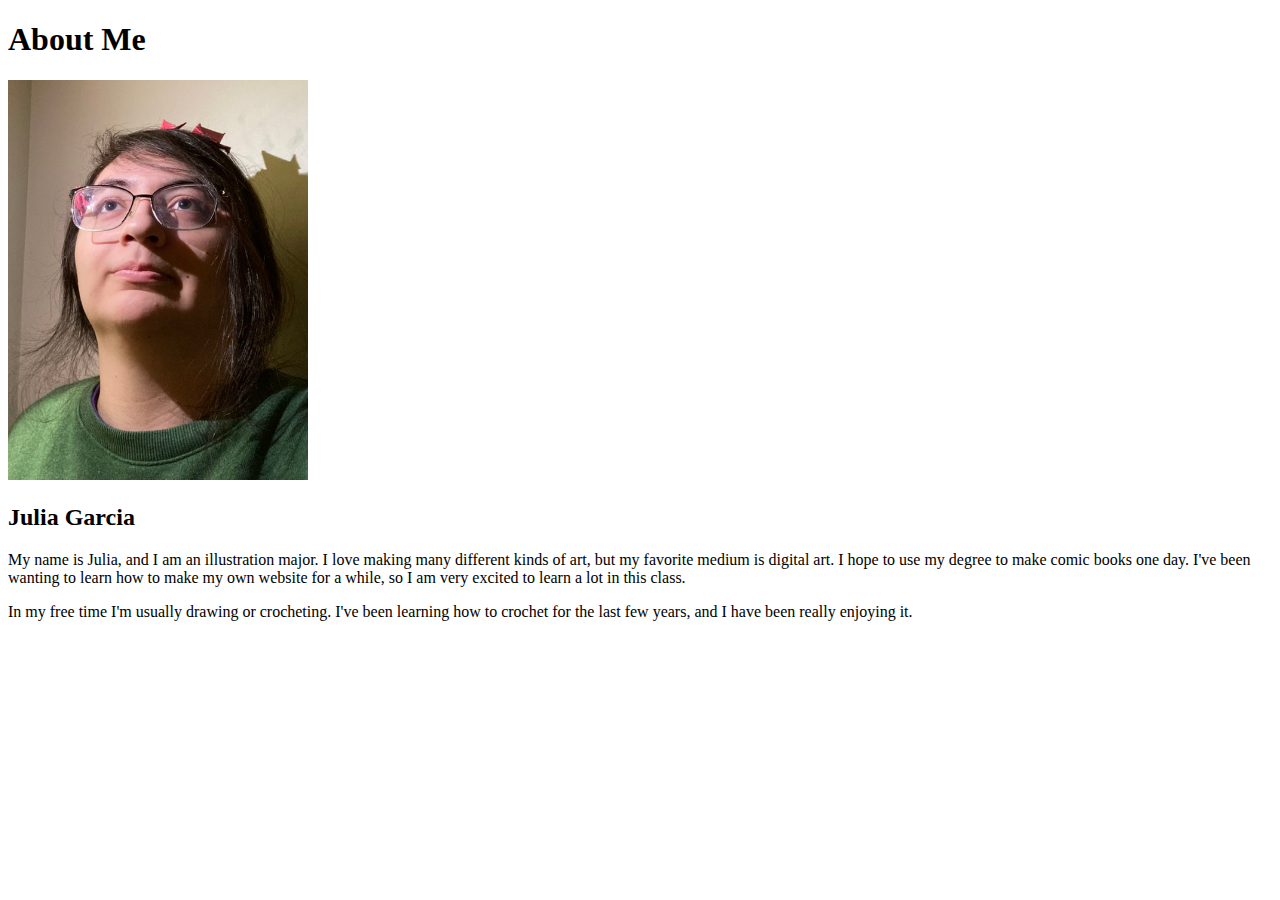
<file: aboutme/index.html>
<!DOCTYPE html>
<html lang="en">
    <head>
        <title>About Me</title>
    </head>
    <body>
        <h1>About Me</h1>
        <img alt="Picture of myself with paper birds in my hair" src="images/uglyphotoofme.jpg" width="300" height="400">
        <h2>Julia Garcia</h1>
        <p>My name is Julia, and I am an illustration major. I love making many different kinds of art, but my favorite 
            medium is digital art. I hope to use my degree to make comic books one day. I've been wanting to learn how to make my own 
            website for a while, so I am very excited to learn a lot in this class.</p>
        <p>In my free time I'm usually drawing or crocheting. I've been learning how to crochet for the last few years, and I have been really enjoying it.</p>
    </body>
</html>
</file>
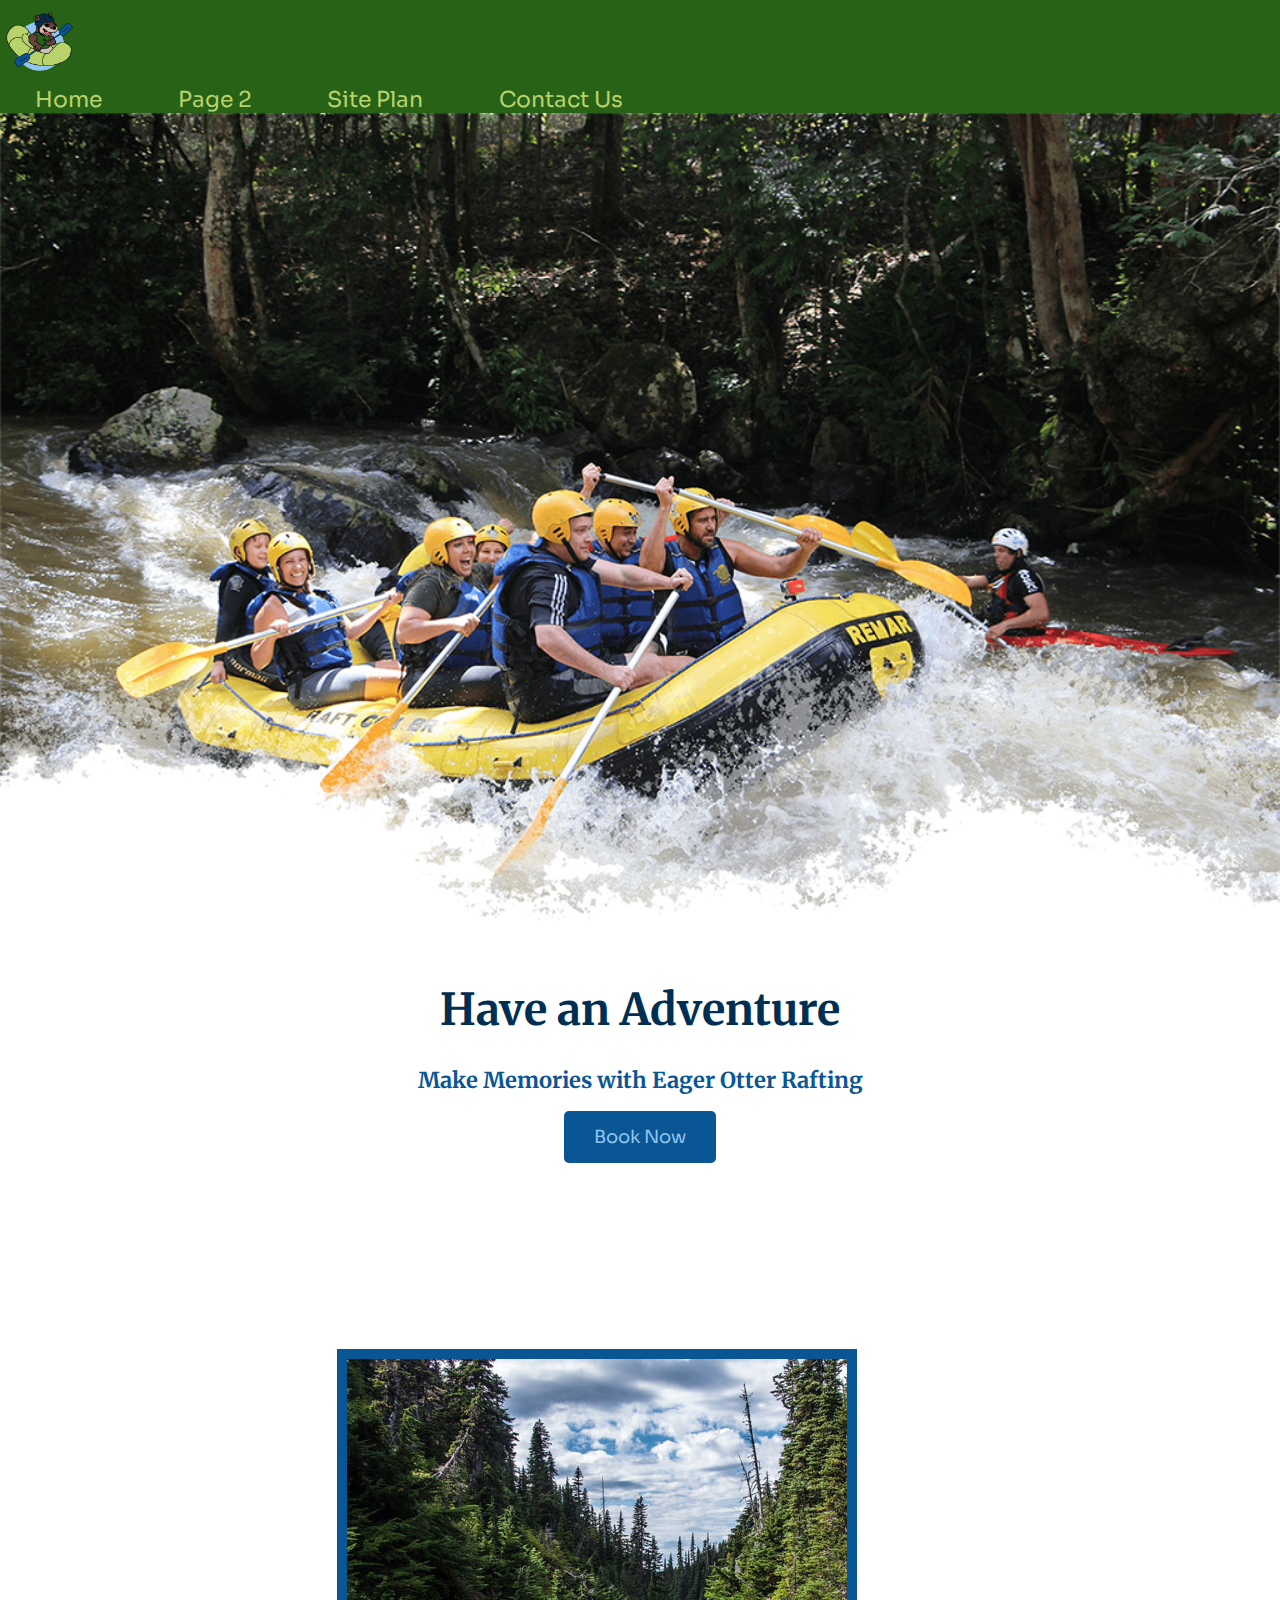
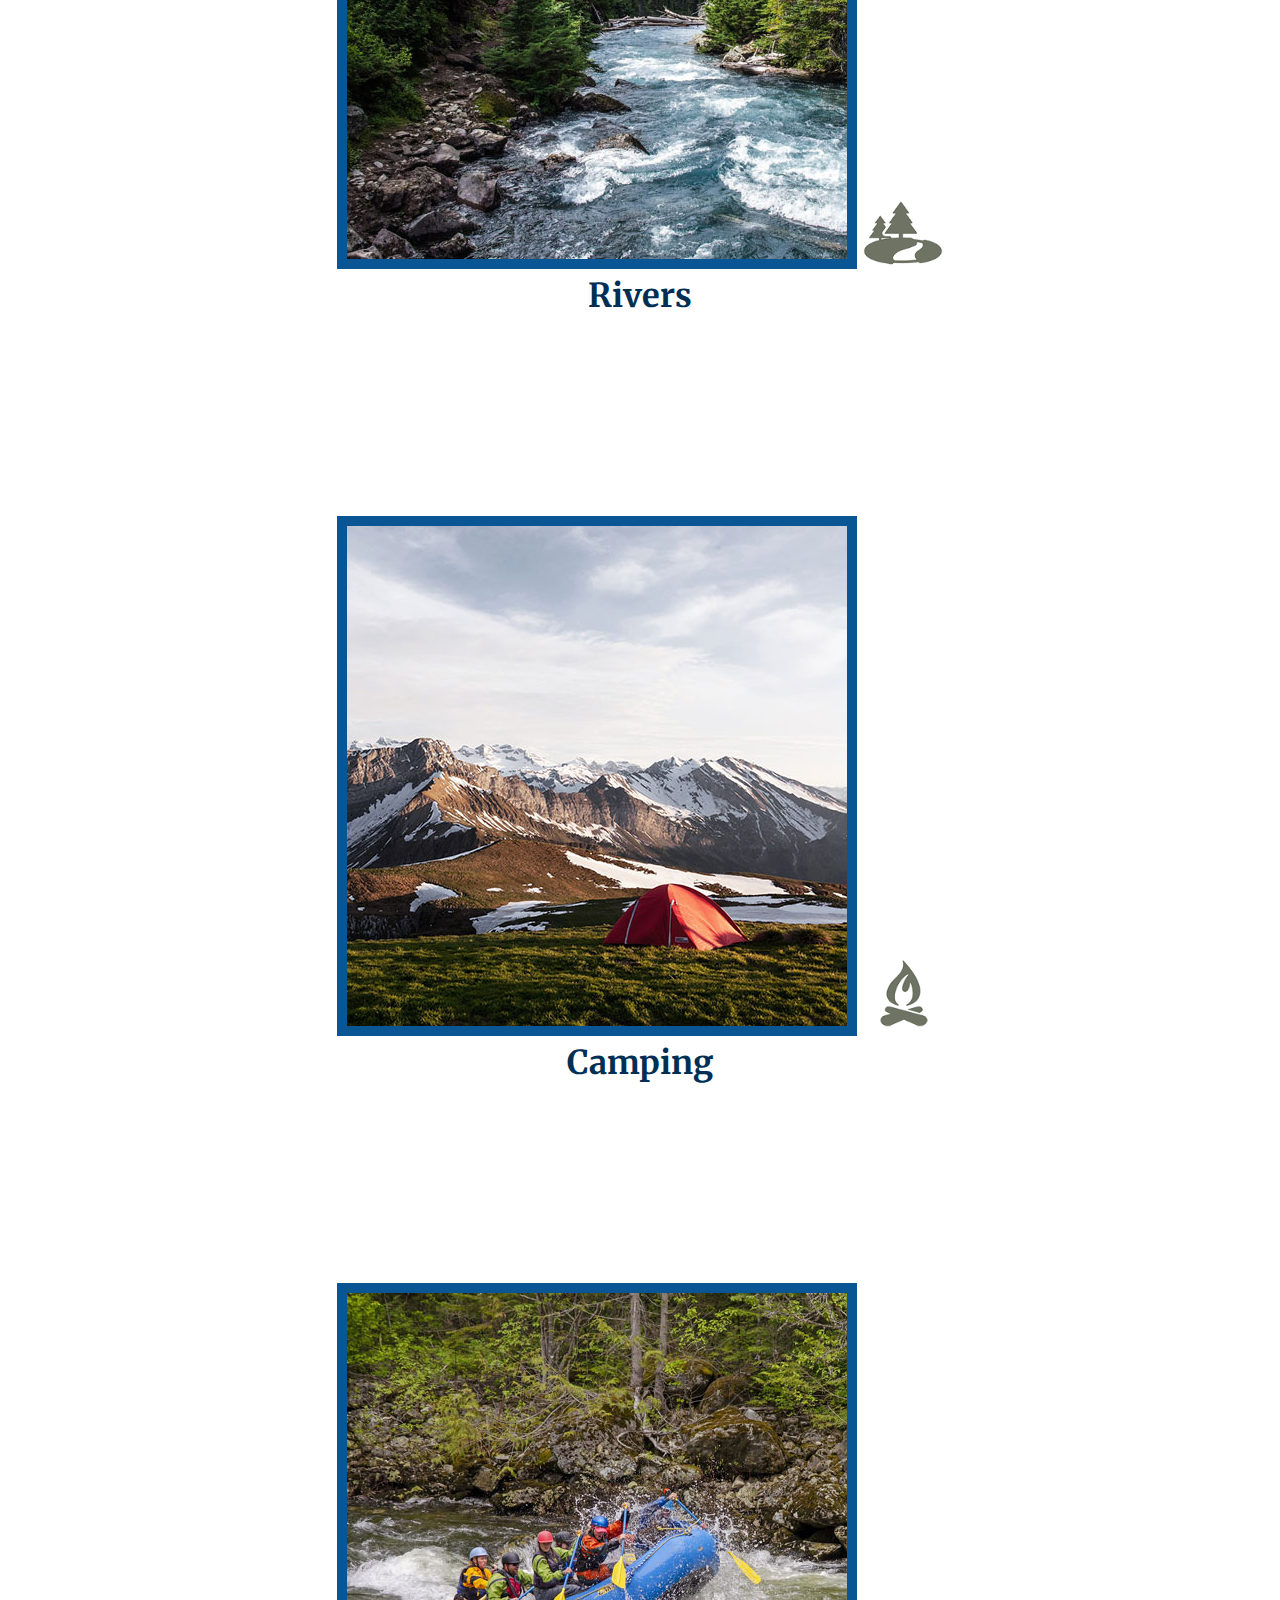
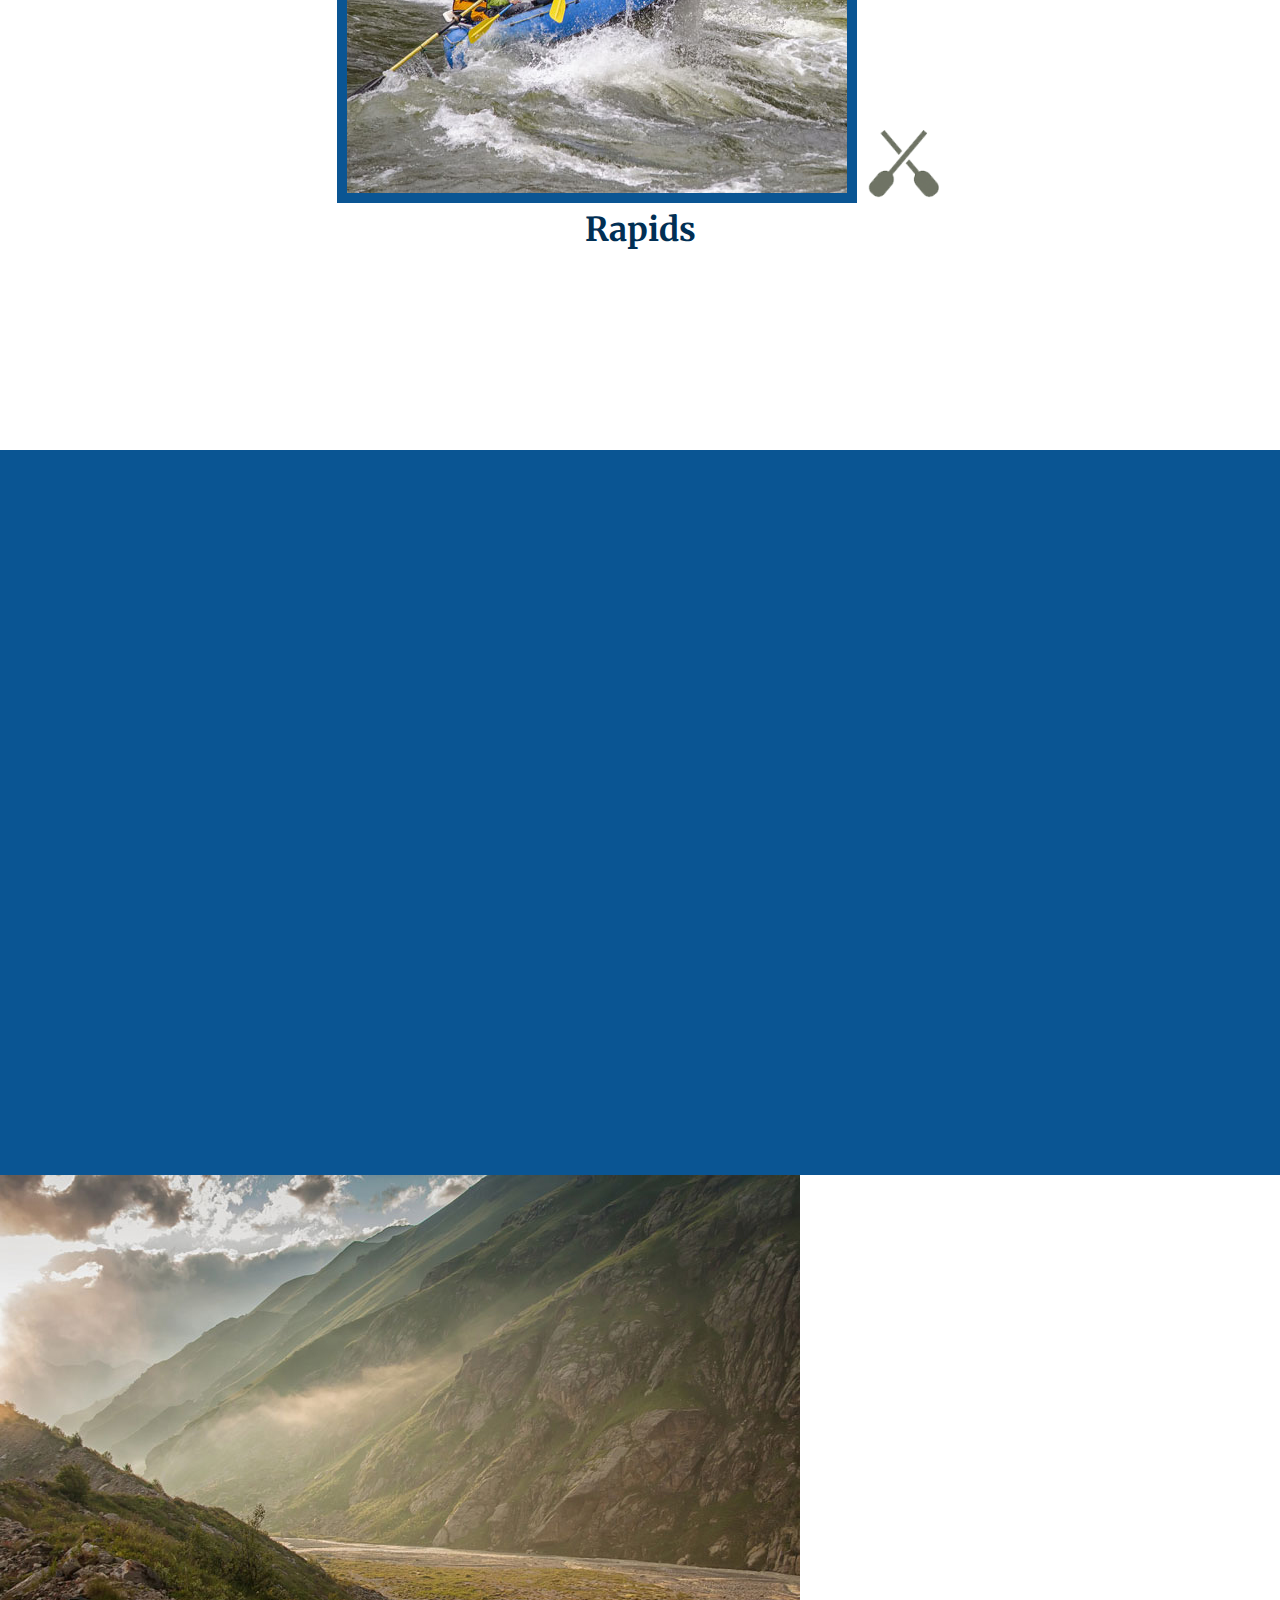
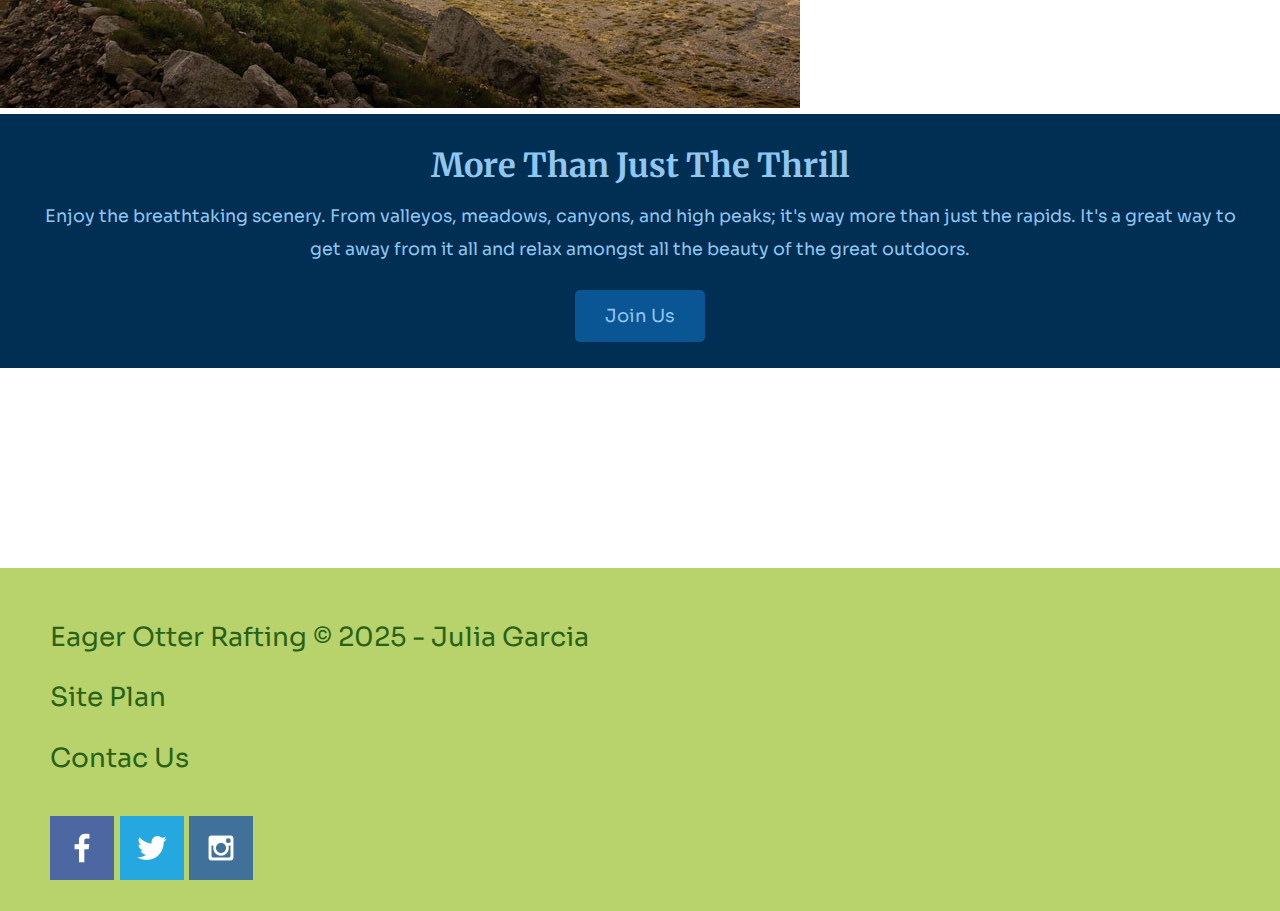
<file: wwr/index.html>
<!DOCTYPE html>
<html lang="en">
<head>
    <meta charset="UTF-8">
    <meta name="viewport" content="width=device-width, initial-scale=1.0">
    <title>Whitewater Rafting Vacations | Eager Otter Rafting | Home</title>
    <link rel="stylesheet" href="styles/style.css">
</head>

<body>
    <div id="content">
    <header>
            <a href="index.html" id="logo_link">
                <img class="logo" src="images/eagerotterlogo.png" alt="Eager Otter Logo">
            </a>
        <nav>
            <a href="index.html">Home</a>
            <a href="#">Page 2</a>
            <a href="site-plan-rafting.html">Site Plan</a>
            <a href="contactus.html">Contact Us</a>
        </nav>
    </header>
    <div id="hero">
        <div id="hero-box">
            <img id="hero-img" src="images/hero.png" alt="people enjoying white water Rafting">
        </div>
        <section id="hero-msg">
            <h1 class="home-title">Have an Adventure</h1>
            <h4>Make Memories with Eager Otter Rafting</h4>
            <div class='button-box'>
                <a class='book' href="contactus.html">Book Now</a>
            </div>
        </section>
    </div>
    <main class="home-grid">
        <section class="rivers-card">
            <img class="card-img" src="images/rivers.jpg" alt="river in forest">
            <img class="icon" src="images/river_icon.png" alt="rivers icon">
            <h2>Rivers</h2>
        </section>
        <section class="camping-card">
            <img class="card-img" src="images/camping.jpg" alt="tent in mountains">
            <img class="icon" src="images/fire_icon.png" alt="fire icon">
            <h2>Camping</h2>
        </section>
        <section class="rapids-card">
            <img class="card-img" src="images/rapids.jpg" alt="rafting boat">
            <img class="icon" src="images/oars.png" alt="oars icon">
            <h2>Rapids</h2>
        </section>
        <div id="background"></div>
        <img class="mountains" src="images/mountains.jpg" alt="Misty Mountains">
        <section class="msg">
            <h2>More Than Just The Thrill</h2>
            <p>Enjoy the breathtaking scenery. From valleyos, meadows, canyons, and high peaks; it's way more than just the rapids. 
                It's a great way to get away from it all and relax amongst all the beauty of the great outdoors.</p>
            <a class='join' href="rivers.html">Join Us</a>
        </section>
    </main>
    <footer>
    <p>Eager Otter Rafting &copy; 2025 - Julia Garcia</p>
    <p><a href="site-plan-rafting.html">Site Plan</a></p>
    <p><a href="contacus.html">Contac Us</a></p>
        <div class="social">
            <a href="https://facebook.com" target="_blank">
                <img src="images/facebook.png" alt="fb icon">
            </a>
            <a href="https://twitter.com" target="_blank">
                <img src="images/twitter.png" alt="instagram icon">
            </a>
            <a href="https://instagram.com" target="_blank">
                <img src="images/instagram.png" alt="intagram icon">
            </a>
        </div>
</footer>
</div>
</body>
</html>
</file>
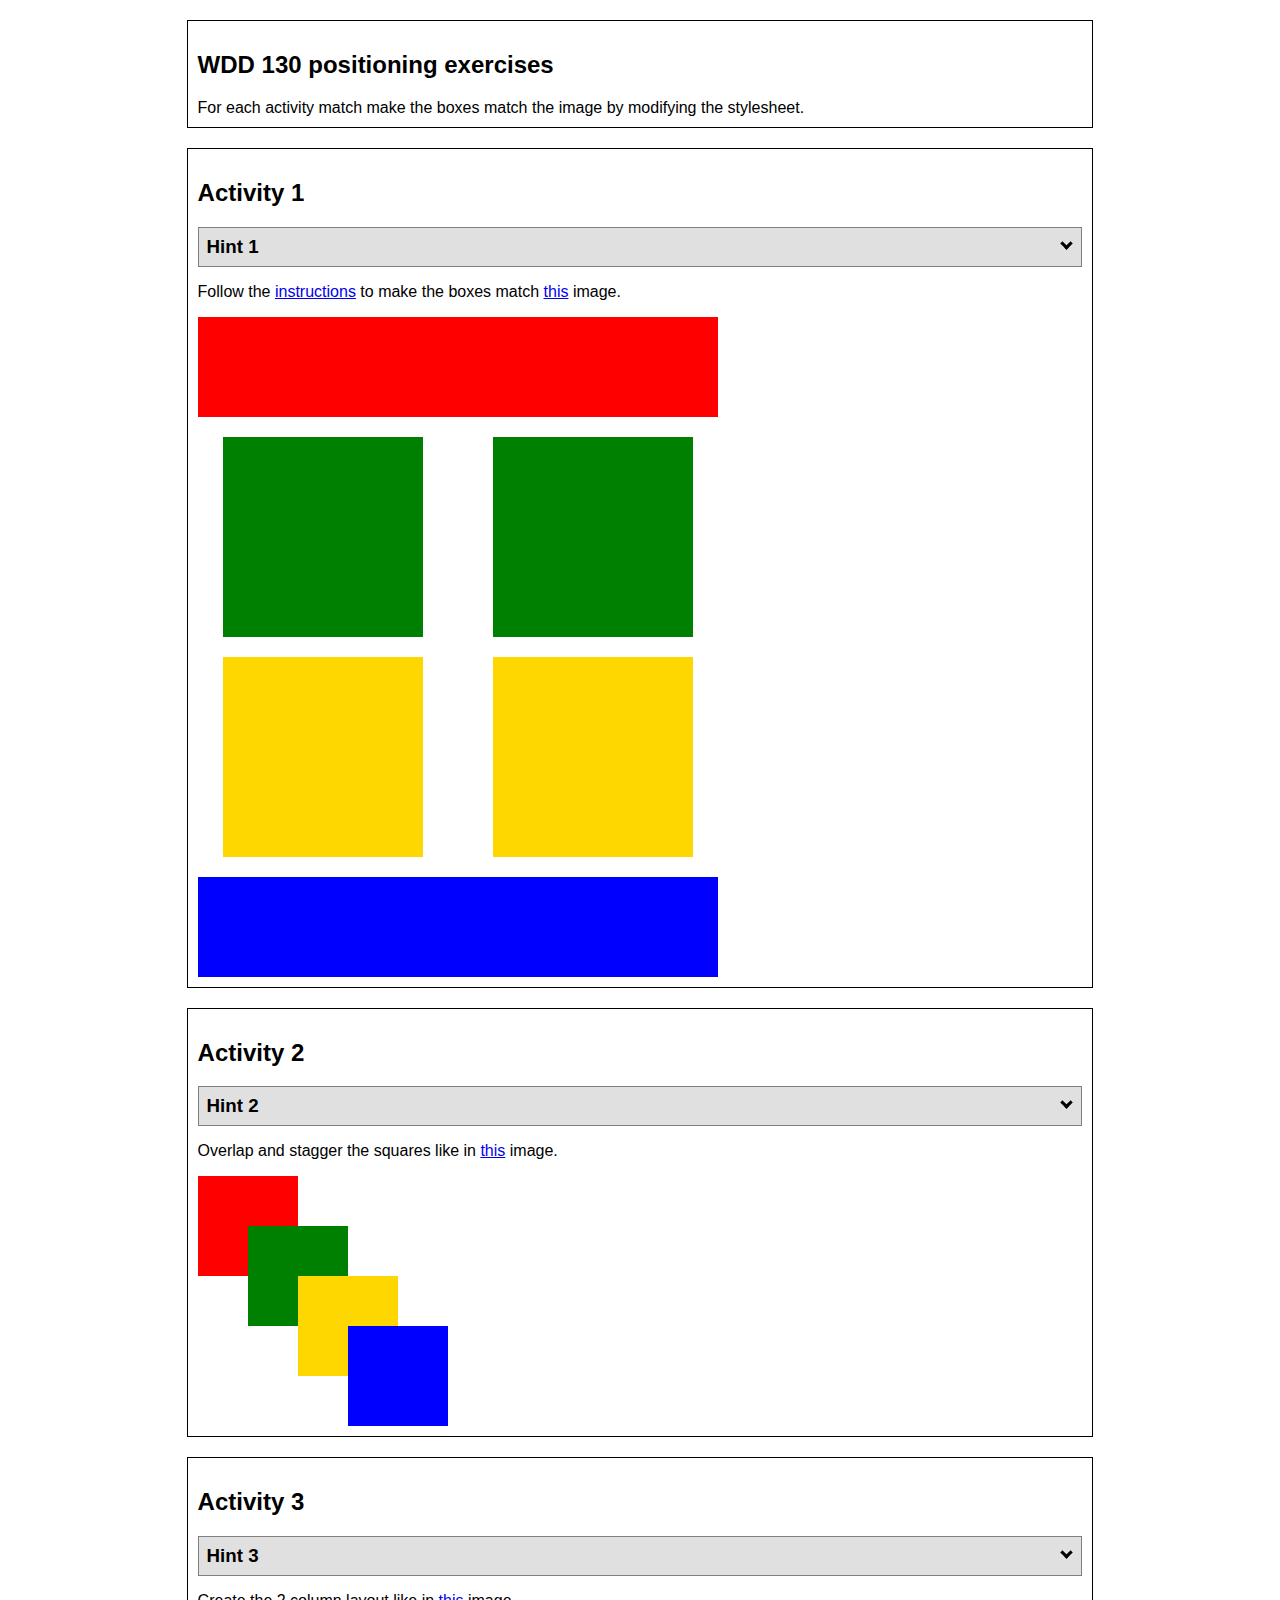
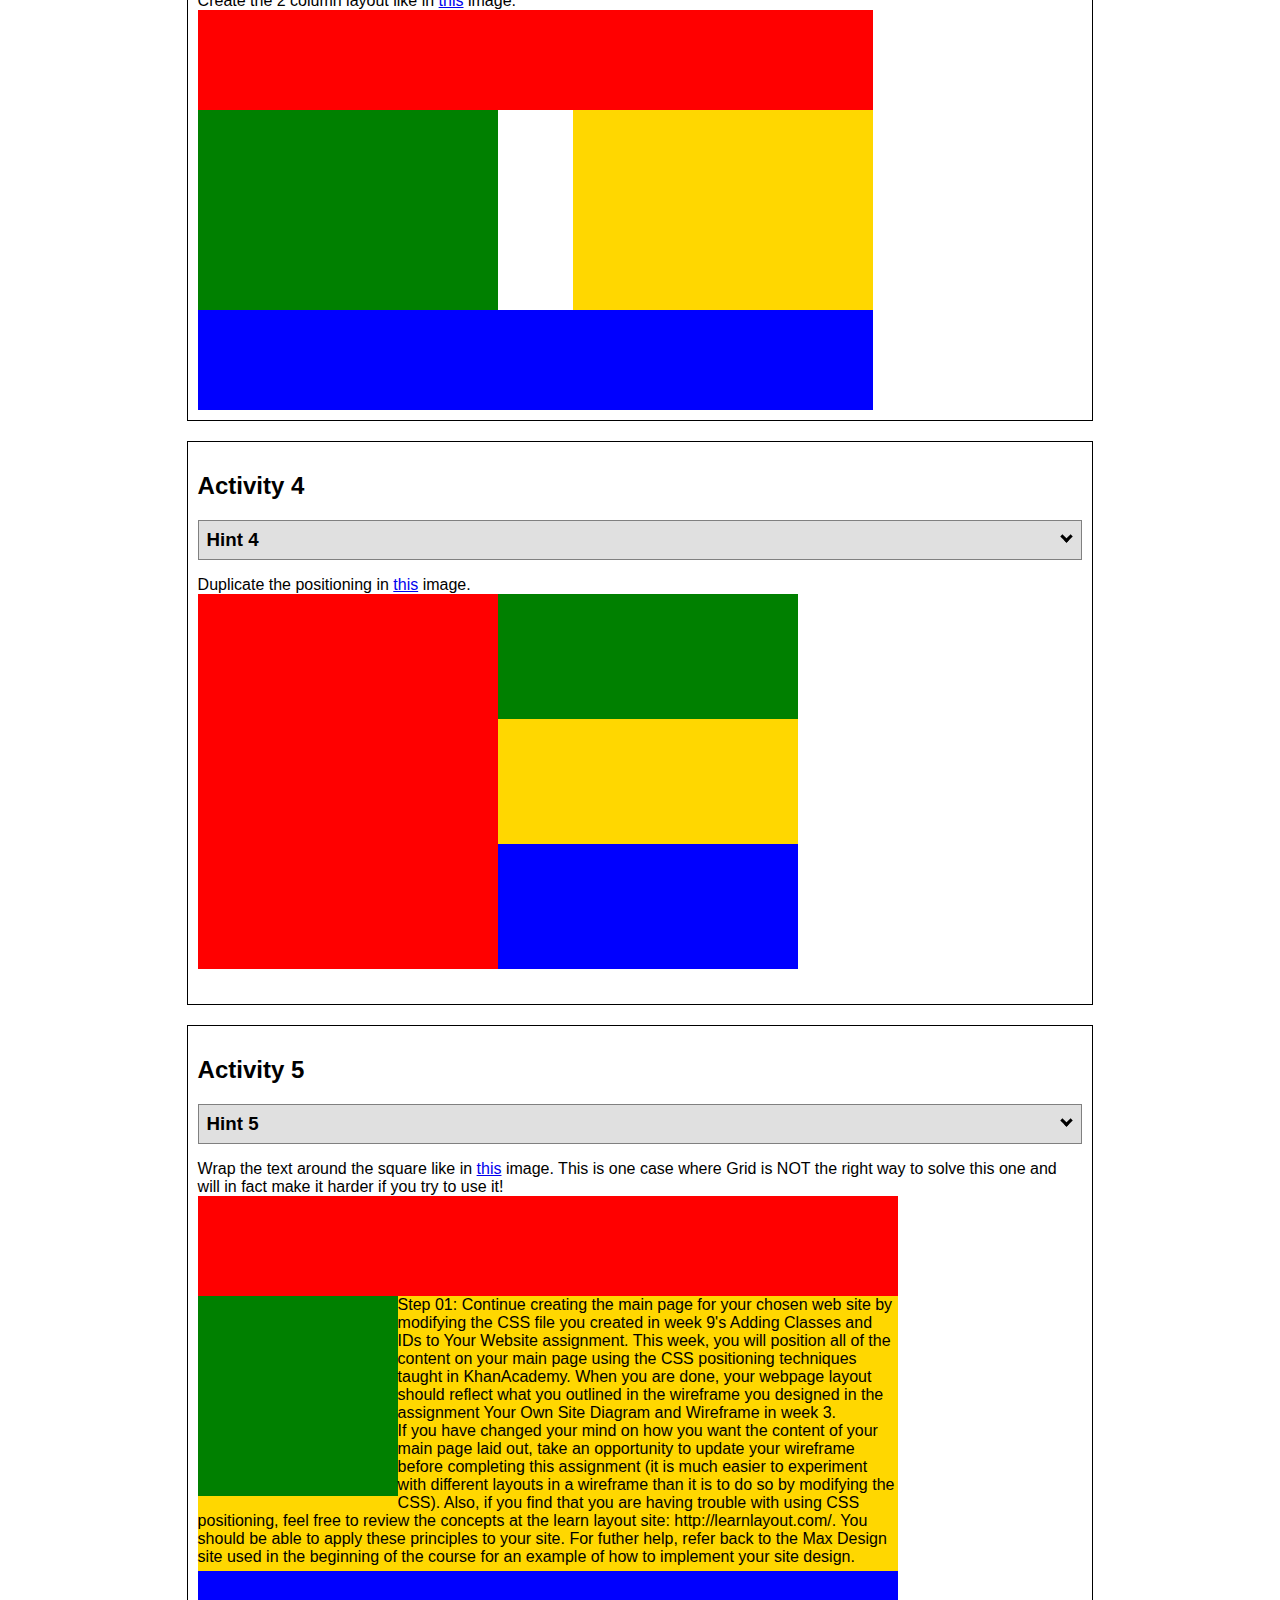
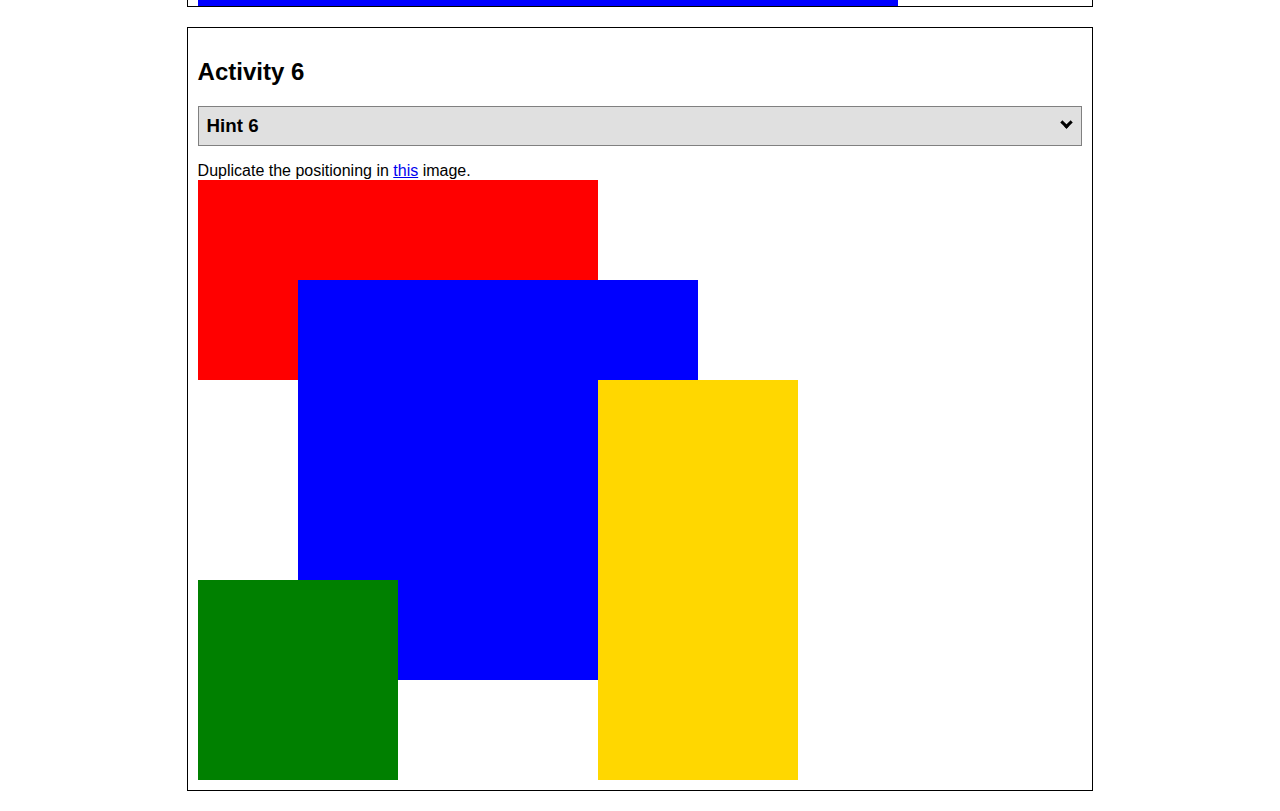
<file: positioning/positioning.html>
<!DOCTYPE html>
<html lang="en">
  <head>
    <!-- HTML - Name: positioning.html -->
    <title>Positioning Activity</title>
    <link rel="stylesheet" type="text/css" href="positionstyles.css" />
  </head>
  <body>
    <div class="activity">
      <h2>WDD 130 positioning exercises</h2>
      For each activity match make the boxes match the image by modifying the stylesheet.</div>
    <div class="activity">
      <h2>Activity 1</h2>
      <section class="hint"><input type="checkbox" ><i></i> <h3>Hint 1</h3><div><p>Check out the <a href="https://byui-wdd.github.io/wdd130/activities/w06-css-positioning.html" target="_blank">activity instructions</a> in Ilearn!</p></div></section>
      <p>Follow the <a href="https://byui-wdd.github.io/wdd130/activities/w06-css-positioning.html" target="_blank">instructions</a> to make the boxes match  <a href="https://byui-wdd.github.io/wdd130/images/example1.png" target="_blank">this</a> image.</p>
      <div class="content1" >
        <div class="red1" ></div>
        <div class="green1" ></div>
        <div class="green1" ></div>
        <div class="yellow1"></div>
        <div class="yellow1"></div>
        <div class="blue1"></div>
      </div>
    </div>
    <div class="activity">
      <h2>Activity 2</h2>
      <section class="hint"><input type="checkbox" > <h3>Hint 2</h3><i></i><div>
      <ul>
      <li>grid-template-columns: 50px 50px 50px 50px 50px </li></ul></div></section>
      <p>Overlap and stagger the squares like in <a href="https://byui-wdd.github.io/wdd130/images/example2.png" target="_blank">this</a> image.</p>
      <div class="content2" >
        <div class="red2" ></div>
        <div class="green2" ></div>
        <div class="yellow2"></div>
        <div class="blue2"></div>
      </div>
    </div>
    <div class="activity">
      <h2>Activity 3</h2>
      <section class="hint"><input type="checkbox" > <h3>Hint 3</h3><i></i><div><p>This one is going to be best solved with CSS Grid. Remember to make the boxes the right width first...then start moving them around. </p><h4>Properties used:</h4><ul><li>display:grid;</li><li>grid-template-columns:</li><li>grid-column-gap:</li>
        <li>grid-column:</li>  </ul></div></section>
      Create the 2 column layout like in <a href="https://byui-wdd.github.io/wdd130/images/example3.png" target="_blank">this</a>  image.
      <div class="content3" >
        <div class="red3" ></div>
        <div class="green3" ></div>
        <div class="yellow3"></div>
        <div class="blue3"></div>
      </div>
    </div>
    <div class="activity">
      <h2>Activity 4</h2>
      <section class="hint"><input type="checkbox" > <h3>Hint 4</h3><i></i><div><p>For the others we have been primarily concerned with width. For this one you will need to adjust height as well. </p><h4>Properties used:</h4><ul><li>display:grid;</li><li>grid-template-columns:</li><li>grid-row:</li></ul></div></section>
      Duplicate the positioning in <a href="https://byui-wdd.github.io/wdd130/images/example4.png" target="_blank">this</a> image. 
      <div class="content4" >
        <div class="red4" ></div>
        <div class="green4" ></div>
        <div class="yellow4"></div>
        <div class="blue4"></div>
      </div>
    </div>

    <div class="activity">
      <h2>Activity 5</h2>
      <section class="hint"><input type="checkbox" > <h3>Hint 5</h3><i></i><div><p>Grid is <strong>not</strong> the right way to do this.  In fact there is only one way to really do that...and that is with float. Remember that we float the thing we want the text to wrap around.  Also remember to start by making all the shapes the right size and shape.</p><h4>Properties used:</h4><ul><li>float: left;</li></ul></div></section>
      Wrap the text around the square like in <a href="https://byui-wdd.github.io/wdd130/images/example5.png" target="_blank">this</a> image. This is one case where Grid is NOT the right way to solve this one and will in fact make it harder if you try to use it!
      <div class="content5" >
        <div class="red5" ></div>
        <div class="green5" ></div>
        <div class="yellow5">Step 01: Continue creating the main page for your chosen web site by modifying the CSS file you created in week 9's Adding Classes and IDs to Your Website assignment. This week, you will position all of the content on your main page using the CSS positioning techniques taught in KhanAcademy. When you are done, your webpage layout should reflect what you outlined in the wireframe you designed in the assignment Your Own Site Diagram and Wireframe in week 3. <br />
          If you have changed your mind on how you want the content of your main page laid out, take an opportunity to update your wireframe before completing this assignment (it is much easier to experiment with different layouts in a wireframe than it is to do so by modifying the CSS). Also, if you find that you are having trouble with using CSS positioning, feel free to review the concepts at the learn layout site: http://learnlayout.com/. You should be able to apply these principles to your site. For futher help, refer back to the Max Design site used in the beginning of the course for an example of how to implement your site design.</div>
        <div class="blue5"></div>
      </div>
    </div>
    <div class="activity">
      <h2>Activity 6</h2>
      <section class="hint"><input type="checkbox" > <h3>Hint 6</h3><i></i><div><p>This one is all about visualizing the grid behind the layout. If you are having a hard time doing that first: all the sizes are even multiples of 100, and second here is another example with the lines drawn: <a href="https://byui-wdd.github.io/wdd130/images/example6-hint.png" target="_blank">example 6 with lines</a>. For this one you will find it easiest if you use px for the column width. You can also use <kbd>z-index</kbd> to control the element layering.    </p><h4>Properties used:</h4><ul><li>display:grid;</li><li>grid-template-columns:</li><li>grid-column:</li><li>grid-row:</li><li><a href="https://www.w3schools.com/cssref/pr_pos_z-index.asp" target="_blank">z-index:</a></li></ul></div></section>
      Duplicate the positioning in <a href="https://byui-wdd.github.io/wdd130/images/example6.png" target="_blank">this</a> image.
      <div class="content6" >
        <div class="red6" ></div>
        <div class="green6" ></div>
        <div class="yellow6"></div>
        <div class="blue6"></div>
      </div>
    </div>
  </body>
</html>
</file>
<file: wwr/styles/style.css>
@import url('https://fonts.googleapis.com/css2?family=Merriweather:ital,wght@0,300;0,400;0,700;0,900;1,300;1,400;1,700;1,900&family=Sora:wght@100..800&display=swap');

:root{
    --heading-font: "Merriweather";
  --paragraph-font: "Sora";
}

#content{
    max-width: 1600px;
    margin: 0 auto;
}
nav a{
    text-align: center;
    color: #b9d36c;
    text-decoration: none;
    font-family: var(--paragraph-font);
    padding: 35px;
}
#hero-msg h1, #hero-msg h4{
    text-align: center;
}
.button-box{
    text-align: center;
}
main section{
    text-align: center;
}
#background {
    height: 725px;
}
body{
    background-color: #ffffff;
    margin: 0;
    padding: 0;
    font-size: 22px;
}
header{
    background-color: #286217;
}
nav a:hover{
    background-color: #91C6F1;
    color: #0A5593;
}
.book:hover, .join:hover{
    background-color: #91C6F1;
    color: #0A5593;
}
#background{
    background-color: #0A5593;
}
.msg{
    background-color: #012F54;
    line-height: 1.5em;
    padding: 35px;
}
footer{
    background-color: #b9d36c;
    color: #286217;
    padding: 25px 50px;
    margin-top: 200px;
}
.home-title{
    color: #012F54;
    font-size: 2em;
    margin-top: 10px;
}
h4{
    color: #0A5593;
}
.book, .join{
    color: #91C6F1;
    text-decoration: none;
    font-size: 18px;
    font-family: var(--paragraph-font);
    padding: 15px 30px;
    margin-top: 50px;
    border-radius: 5px;
    background-color: #0A5593;
}
.msg h2{
    color: #91C6F1;
}
.msg p{
    color: #91C6F1;
    font-size: .8em;
    padding-bottom: 15px;
}
footer a{
    color: #286217;
    text-decoration: none;
}
footer a:hover{
    color: #0A5593;
}
.logo{
    width: 80px;
}
.icon{
    width: 80px;
    padding-top: 10px;
}
#hero-img{
    width: 100%;
}
footer p {
    font-size: 1.2em;
}
footer p a:hover {
    text-decoration: underline;
}
h1, h2, h3, h4, h5, h6 {
    font-family: var(--heading-font);
}
p {
    font-family: var(--paragraph-font);
}
main h2{
    color: #012F54;
}
h2 {
    margin: 0px;
}
#logo_link{
    padding-top: 5px;
}
footer .social img{
    padding-top: 15px;
}
.rivers-card, .camping-card, .rapids-card{
    margin: 200px 0;
}
.card-img{
    border: 10px solid #0A5593;
}
main section img{
    box-sizing: border-box;
}
</file>
<file: positioning/positionstyles.css>
/* CSS - Name: "positionstyles.css" */
/* Activity 1 styles */
.content1 {
  /* This is the parent of the activity 1 boxes. */
  display: grid;
  grid-template-columns: 1fr 1fr;
  gap: 20px;
  grid-template-columns: 250px 250px;
  grid-template-rows: 100 200 200 100;
  justify-items: center;
}
.red1 { 
  width: 100%; 
  height: 100px; 
  background-color: red;
  grid-column: 1/3;
} 
.green1 {
  width: 200px; 
  height: 200px; 
  background-color: green; 
} 
.yellow1 {
  width: 200px; 
  height: 200px; 
  background-color: gold; 
}
.blue1 {
  width: 100%; 
  height: 100px; 
  background-color: blue;
  grid-column-start: 1;
  grid-column-end: 3;
  grid-row-start: 4;
  grid-row-end: 5;
  grid-column: 1/3;
} 
/* Activity 2 styles */ 
.content2 {
  /* This is the parent of the activity 2 boxes. */
  display: grid;
  grid-template-columns: 50px 50px 50px 50px 50px;
  grid-template-rows: 50px 50px 50px 50px 50px;
}
.red2 {
  width: 100px; 
  height: 100px; 
  background-color: red; 
} 
.green2 { 
  width: 100px; 
  height: 100px; 
  background-color: green;
  grid-column: 2/4;
  grid-row: 2/4;
  
} 
.yellow2 {
  width: 100px; 
  height: 100px; 
  background-color: gold;
  grid-column: 3/5;
  grid-row: 3/5;

} 
.blue2 {
  width: 100px; 
  height: 100px; 
  background-color: blue;
  grid-column: 4/6;
  grid-row: 4/6;
} 
/* Activity 3 styles */ 
.content3 {
  /* This is the parent of the activity 3 boxes. */
  display: grid;
  grid-template-columns: 1fr 1fr;
  grid-template-columns: 300px 300px;
  grid-template-rows: 100px 200px 100px;
  grid-column-gap: 75px;
}
.red3 {
  width: 100%; 
  height: 100px; 
  background-color: red; 
  grid-column: 1/3;
} 
.green3 {
  width: 300px; 
  height: 200px; 
  background-color: green;
  grid-column: 1/2;
  grid-row: 2/3;
} 
.yellow3 {
  width: 300px; 
  height: 200px; 
  background-color: gold; 
  grid-column: 2/3;
  grid-row: 2/3;
} 
.blue3 {
  width: 100%;
  height: 100px; 
  background-color: blue; 
  grid-row: 3/4;
  grid-column: 1/3;
} 
/* Activity 4 styles */ 
.content4 {
  /* This is the parent of the activity 4 boxes. */
  height: 400px;
  display: grid;
  grid-template-columns: 300px 300px;
  grid-template-rows: 125px 125px 125px;
}
.red4 {
  width: 300px; 
  height: 375px; 
  background-color: red; 
} 
.green4 {
  width: 300px; 
  height: 125px; 
  background-color: green; 
} 
.yellow4 {
  width: 300px; 
  height: 125px; 
  background-color: gold; 
  grid-column: 2/3;
  grid-row: 2/3;
} 
.blue4 {
  width: 300px; 
  height: 125px; 
  background-color: blue; 
  grid-column: 2/3;
  grid-row: 3/4;
} 
/* Activity 5 styles */ 
.content5 {
  /* This is the parent of the activity 5 boxes. */
  height: 400px;
  /*display: grid;*/
  grid-template-columns: 1fr 1fr;
  grid-template-columns: 200px 400px;
  grid-template-rows: 100px 200px 75px 100px;
}
.red5 { 
  width: 700px; 
  height: 100px; 
  background-color: red; 
  grid-column: 1/3;
} 
.green5 { 
  width: 200px; 
  height: 200px; 
  background-color: green; 
  grid-row: 2/3;
  grid-column: 1/2;
   float: left;
} 
.yellow5 {
  width: 700px; 
  height: 275px; 
  background-color: gold;
  grid-column-start: 1;
  grid-column-end: span 2;
  grid-row-start: 2;
  grid-row-end: span 2;
} 
.blue5 {
  width: 700px; 
  height: 100px; 
  background-color: blue; 
  grid-column: 1/3;
} 
/* Activity 6 styles */ 
.content6 {
  /* This is the parent of the activity 6 boxes. */
  display: grid;
  grid-template-columns: 100px 100px 100px 100px 100px 100px;
  grid-template-rows: 100px 100px 100px 100px 100px 100px;
}
.red6 {
  width: 400px; 
  height: 200px; 
  background-color: red; 
} 
.green6 {
  width: 200px; 
  height: 200px; 
  background-color: green;
  grid-area: 5/1/7/3; 
  order: 1;
} 
.yellow6 {
  width: 200px; 
  height: 400px; 
  background-color: gold;
  grid-area: 3/5/7/7; 
  order: 1;
} 
.blue6 {
  width: 400px; 
  height: 400px; 
  background-color: blue; 
  grid-area: 2/2/6/6;
} 


/* Do not make any changes below here */
.activity {
  width: 70%; 
  margin: 20px auto; 
  font-family: Arial, sans-serif; 
  border: 1px solid black; 
  padding: 10px; 
  clear:both; 
  overflow: auto;
} 

.hint {
  border: 1px solid grey;
  background: #e0e0e0;
  padding: .5em;
  position: relative;
  margin: 1em 0;
}
.hint h3 {
  margin: 0;
}
.hint:hover {
  background: #d0d0d0;
}
.hint > div {
  display: none;
}

.hint input[type=checkbox] {
  position: absolute;
  width: 100%;
  height: 100%;
  opacity: 0;
  z-index: 1;
  cursor: pointer;
}

.hint input[type=checkbox]:checked ~ div {
  display: block;
}

.hint i {
  position: absolute;
  transform: translate(-6px, 0);
  margin-top: 16px;
  right: 10px;
  top: -3px;
}
.hint i:before, .hint i:after {
  content: "";
  position: absolute;
  background-color: black;
  width: 3px;
  height: 9px;
}
.hint i:before {
  transform: translate(2px, 0) rotate(45deg);
}
.hint i:after {
  transform: translate(-2px, 0) rotate(-45deg);
}

.hint input[type=checkbox]:checked ~ i:before {
  transform: translate(-2px, 0) rotate(45deg);
}
.hint input[type=checkbox]:checked ~ i:after {
  transform: translate(2px, 0) rotate(-45deg);
}
.hint a {
  position: relative;
  z-index: 1;
}
</file>
